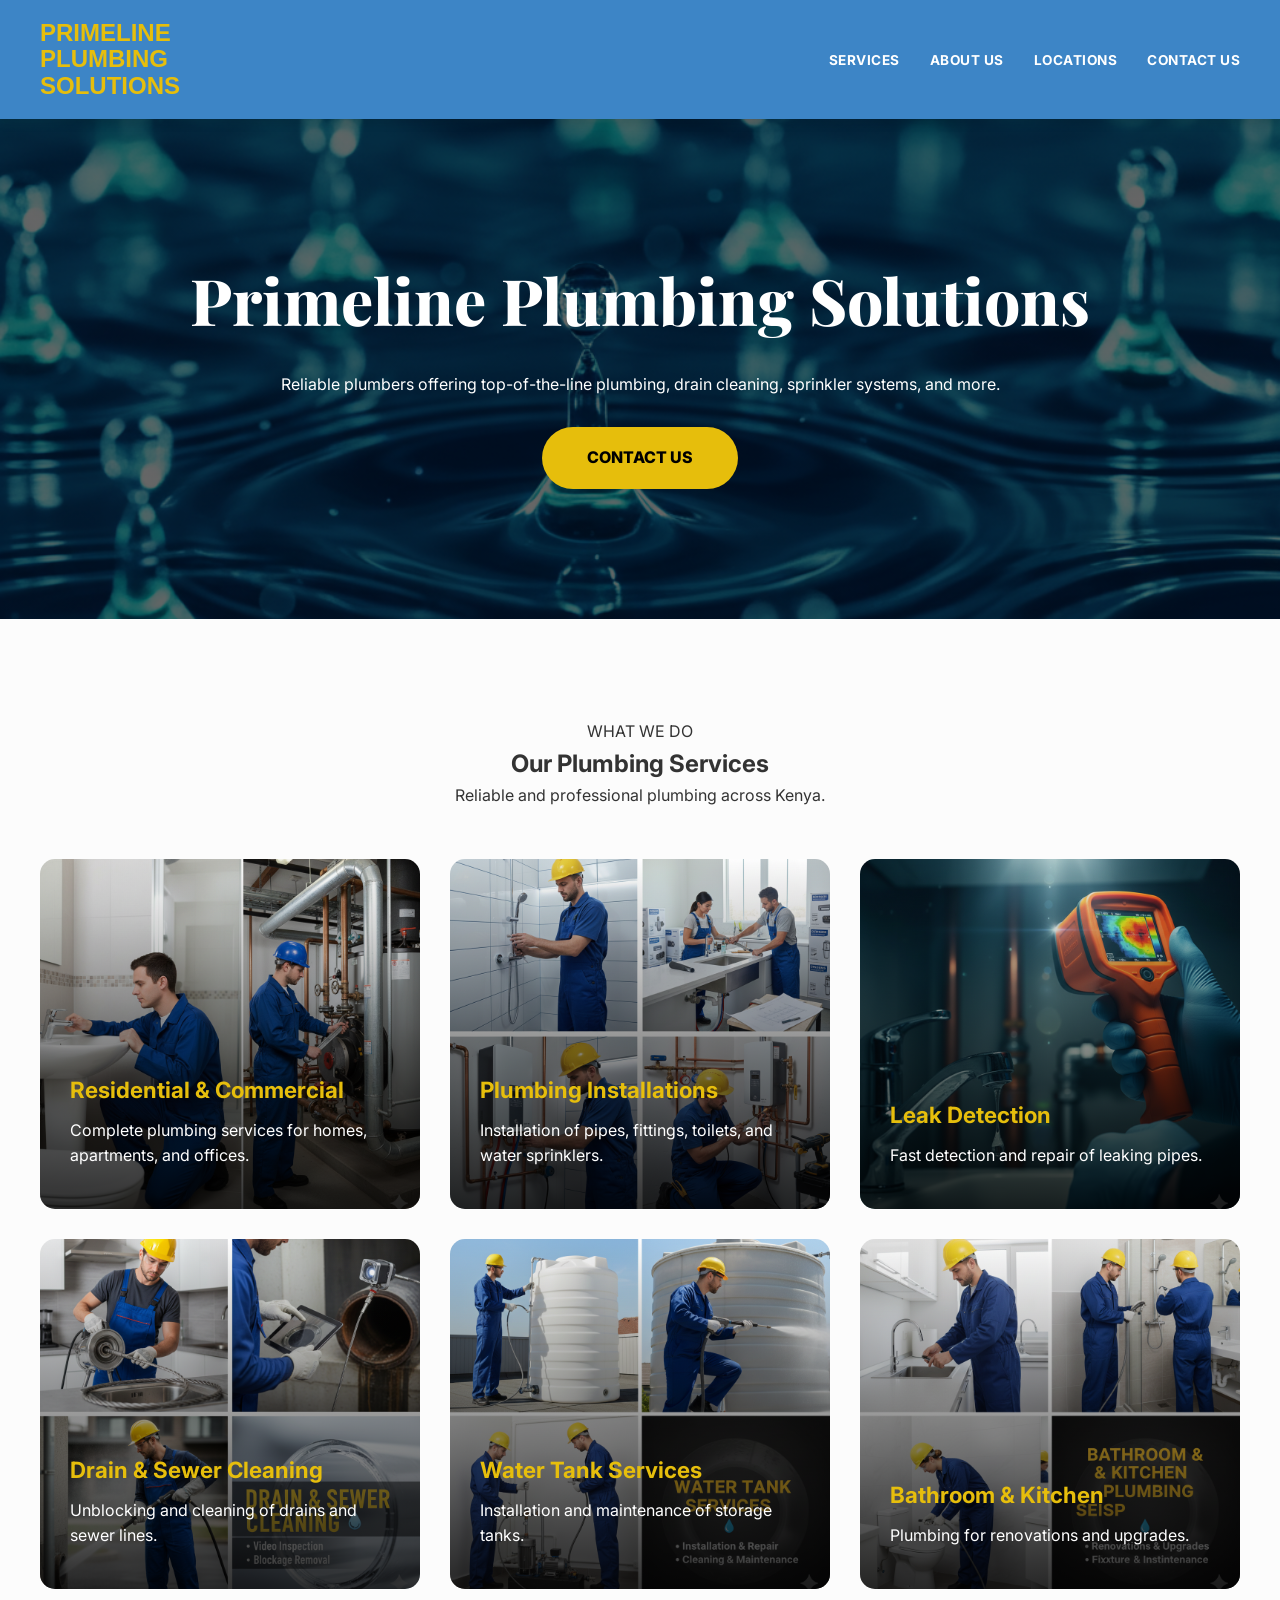
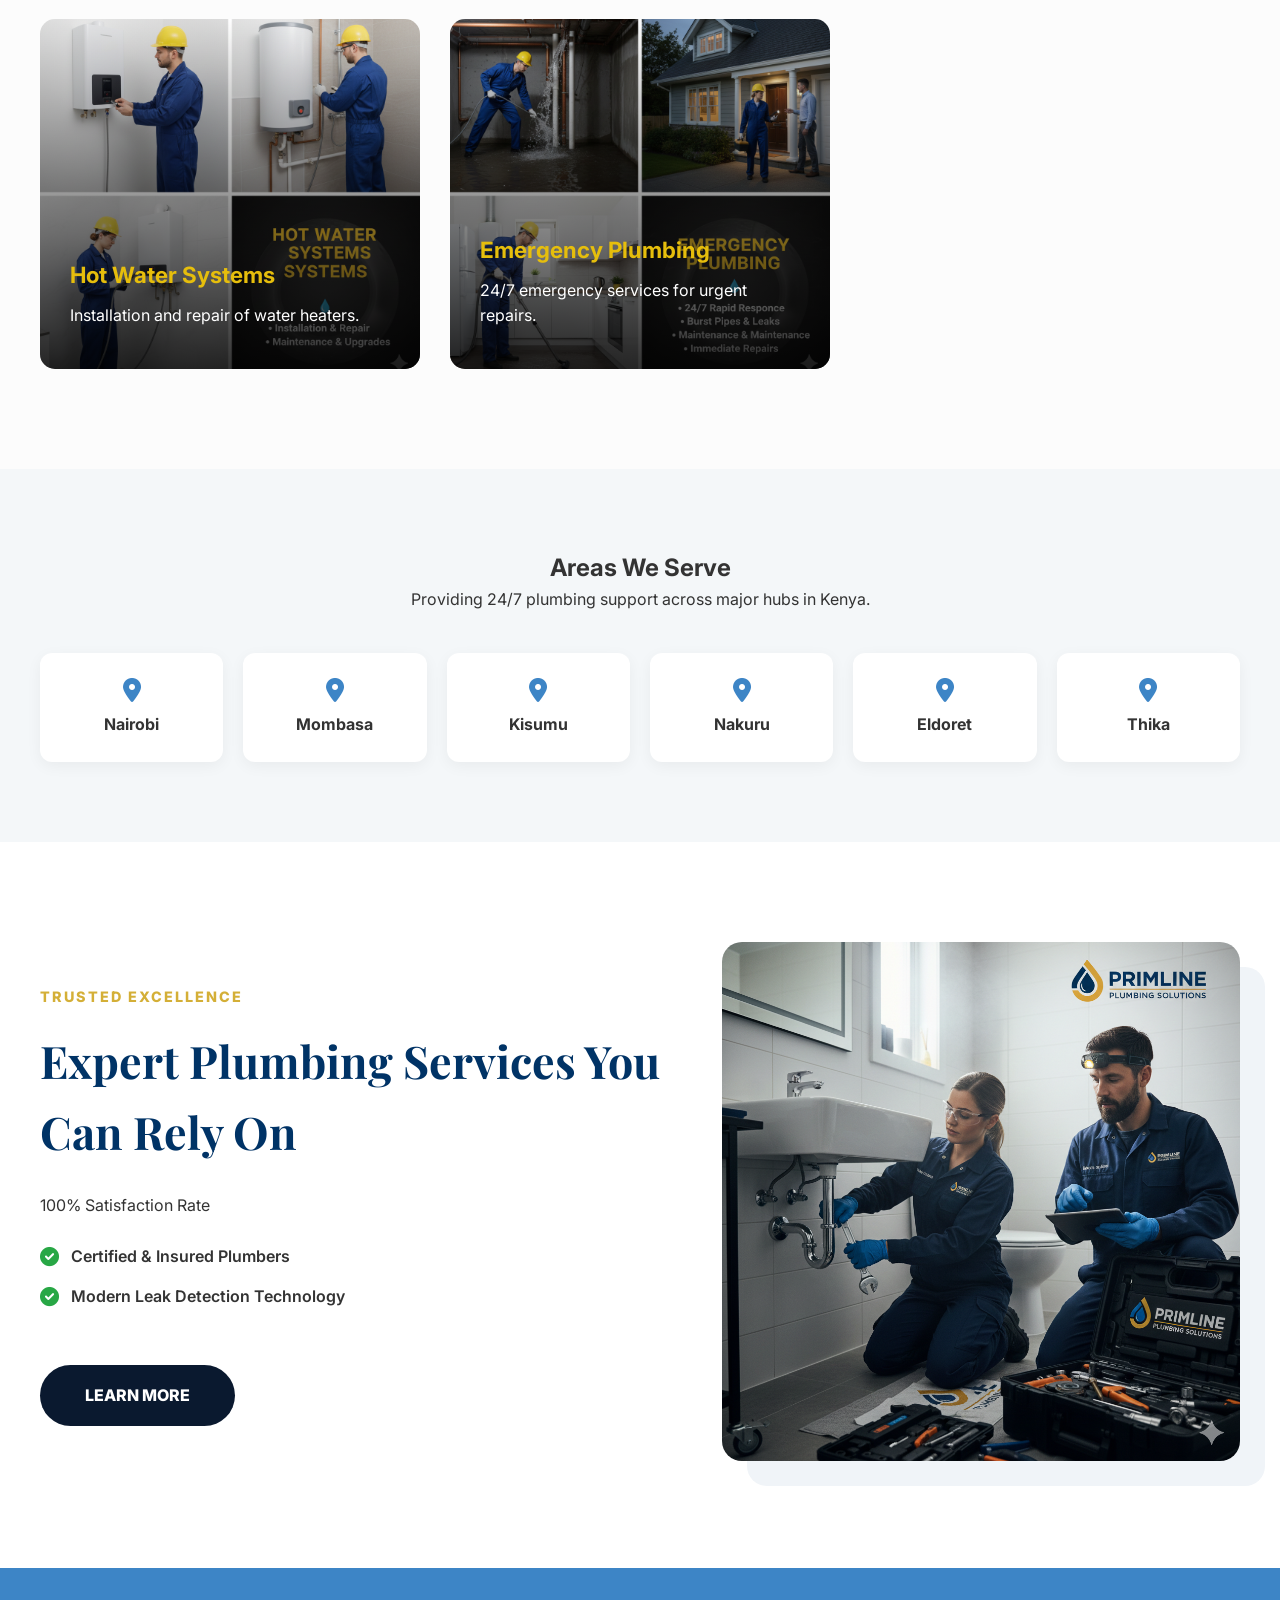
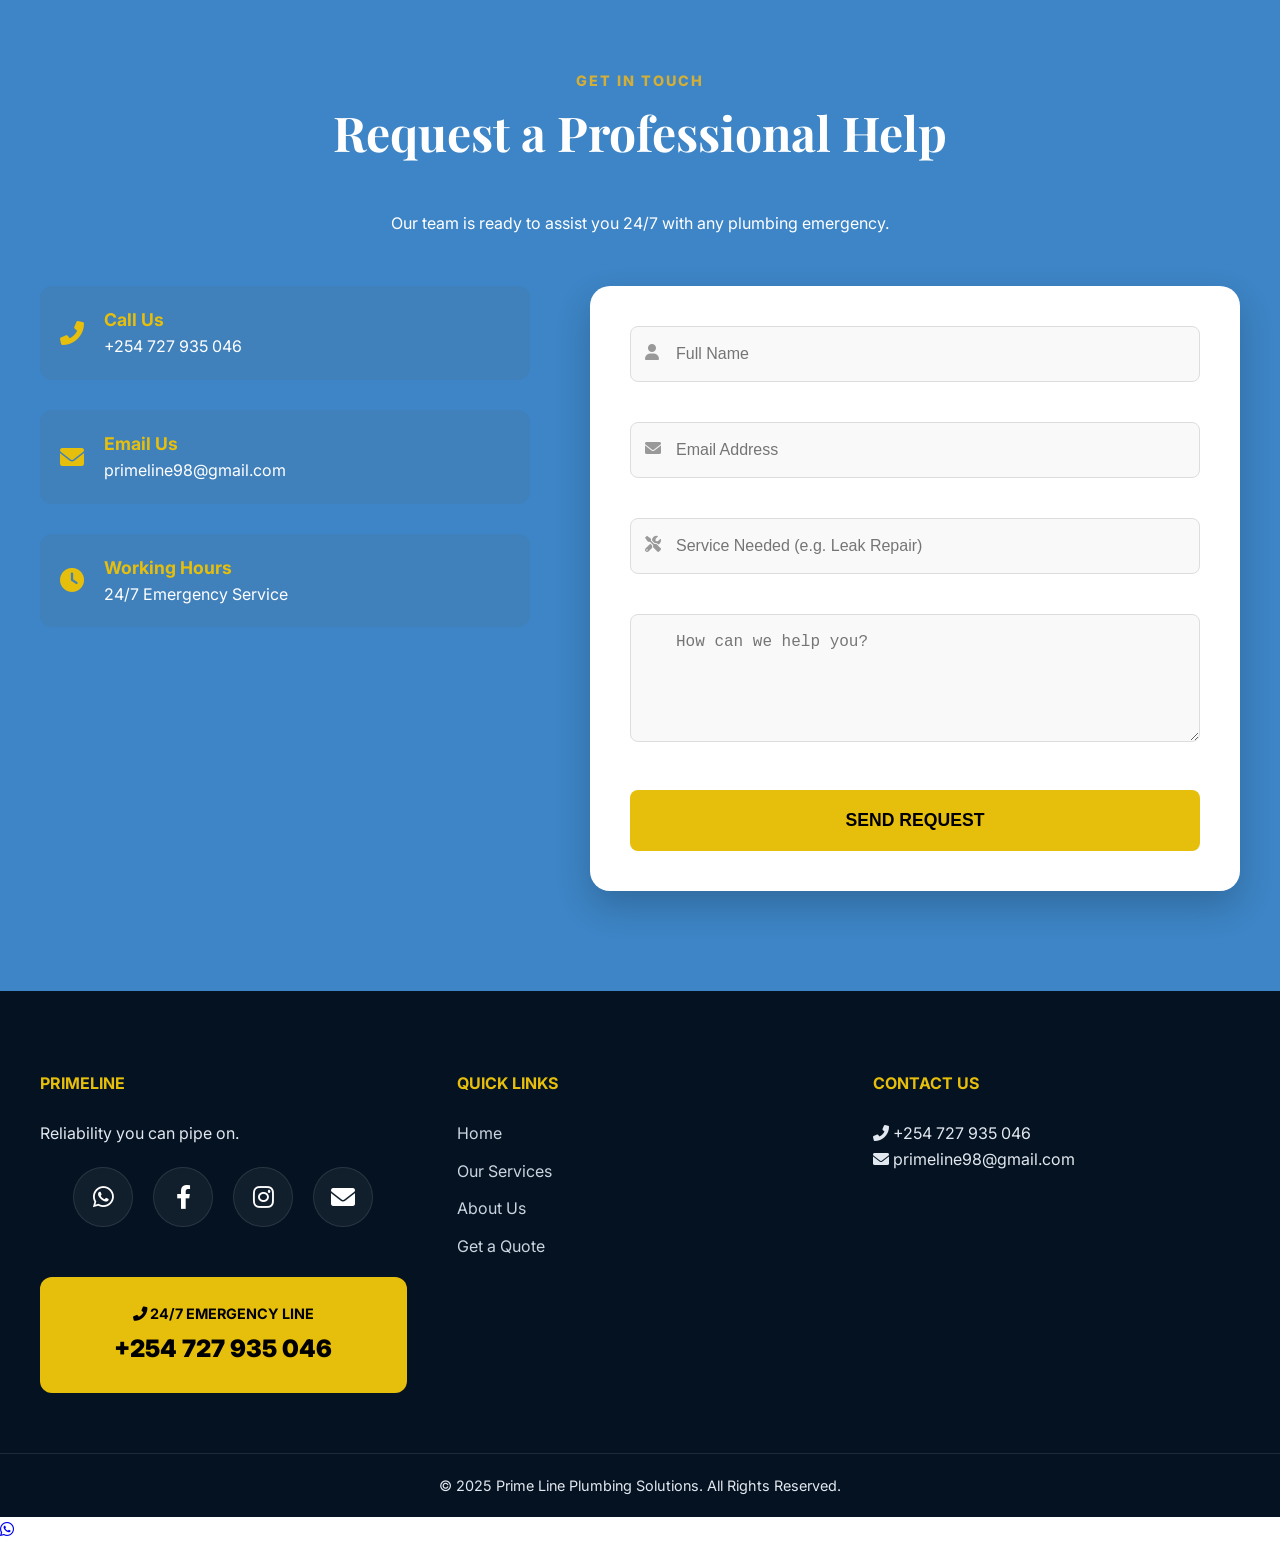
<file: index.html>
<!DOCTYPE html>
<html lang="en">
<head>
    <meta charset="UTF-8">
    <meta name="viewport" content="width=device-width, initial-scale=1.0">
   <link rel="shortcut icon" href="images/water-droplets.png" type="image/x-icon">
    <title>PRIMELINE SOLUTIONS LIMITED</title>
    <link href="https://fonts.googleapis.com/css2?family=Inter:wght@400;700;800&family=Playfair+Display:ital,wght@0,600;1,600&display=swap" rel="stylesheet">
    <link rel="stylesheet" href="https://cdnjs.cloudflare.com/ajax/libs/font-awesome/6.0.0/css/all.min.css">
    <link rel="stylesheet" href="style.css">
</head>
<body id="top">

    <header>
        <div class="container header-container">
            <div class="logo">
                <span>PRIMELINE</span>
                <span>PLUMBING</span>
                <span>SOLUTIONS</span>
            </div>
            <nav id="main-nav" class="main-nav">
                <ul>
                    <li><a href="#services">Services</a></li>
                    <li><a href="#about">About Us</a></li>
                    <li><a href="#locations">Locations</a></li>
                    <li><a href="#contact">Contact Us</a></li>
                </ul>
            </nav>
        </div>
    </header>

    <section class="hero-banner">
        <div class="container">
            <h1>Primeline Plumbing Solutions</h1>
            <p>Reliable plumbers offering top-of-the-line plumbing, drain cleaning, sprinkler systems, and more.</p>
            <a href="#contact" class="cta-button">Contact Us</a>
        </div>
    </section>

    <main>
        <section id="services" class="services-section">
            <div class="container">
                <div class="services-header">
                    <span class="top-line">WHAT WE DO</span>
                    <h2>Our Plumbing Services</h2>
                    <p>Reliable and professional plumbing across Kenya.</p>
                    <div class="blue-divider"></div>
                </div>

                <div class="services-grid">
                    <div class="service-box res-com-bg">
                        <h3>Residential & Commercial</h3>
                        <p>Complete plumbing services for homes, apartments, and offices.</p>
                    </div>
                    <div class="service-box install-bg">
                        <h3>Plumbing Installations</h3>
                        <p>Installation of pipes, fittings, toilets, and water sprinklers.</p>
                    </div>
                    <div class="service-box leak-bg">
                        <h3>Leak Detection</h3>
                        <p>Fast detection and repair of leaking pipes.</p>
                    </div>
                    <div class="service-box drain-bg">
                        <h3>Drain & Sewer Cleaning</h3>
                        <p>Unblocking and cleaning of drains and sewer lines.</p>
                    </div>
                    <div class="service-box tank-bg">
                        <h3>Water Tank Services</h3>
                        <p>Installation and maintenance of storage tanks.</p>
                    </div>
                    <div class="service-box kitchen-bg">
                        <h3>Bathroom & Kitchen</h3>
                        <p>Plumbing for renovations and upgrades.</p>
                    </div>
                    <div class="service-box heater-bg">
                        <h3>Hot Water Systems</h3>
                        <p>Installation and repair of water heaters.</p>
                    </div>
                    <div class="service-box emergency-bg">
                        <h3>Emergency Plumbing</h3>
                        <p>24/7 emergency services for urgent repairs.</p>
                    </div>
                </div>
            </div>
        </section>

        <section id="locations" class="section-locations">
            <div class="container">
                <h2>Areas We Serve</h2>
                <p>Providing 24/7 plumbing support across major hubs in Kenya.</p>
                <div class="locations-grid">
                    <div class="location-card"><i class="fas fa-map-marker-alt"></i> <span>Nairobi</span></div>
                    <div class="location-card"><i class="fas fa-map-marker-alt"></i> <span>Mombasa</span></div>
                    <div class="location-card"><i class="fas fa-map-marker-alt"></i> <span>Kisumu</span></div>
                    <div class="location-card"><i class="fas fa-map-marker-alt"></i> <span>Nakuru</span></div>
                    <div class="location-card"><i class="fas fa-map-marker-alt"></i> <span>Eldoret</span></div>
                    <div class="location-card"><i class="fas fa-map-marker-alt"></i> <span>Thika</span></div>
                </div>
            </div>
        </section>

        <section id="about" class="about-section">
            <div class="container">
                <div class="about-flex">
                    <div class="about-text">
                        <span class="subtitle">Trusted Excellence</span>
                        <h2>Expert Plumbing Services You Can Rely On</h2>
                        
                        <div class="counter-wrapper">
                            <span id="counter">0</span>% Satisfaction Rate
                        </div>

                        <ul class="perks-list">
                            <li><i class="fas fa-check-circle"></i> Certified & Insured Plumbers</li>
                            <li><i class="fas fa-check-circle"></i> Modern Leak Detection Technology</li>
                        </ul>
                        <a href="#contact" class="cta-button" style="background:#0a192f; color:white;">Learn More</a>
                    </div>
                    <div class="about-image">
                        <img src="images/plumbers at work.png" alt="Prime Line Plumbers at work">
                    </div>
                </div>
            </div>
        </section>

       <section id="contact" class="section-contact">
    <div class="container">
        <div class="contact-header">
            <span class="subtitle">GET IN TOUCH</span>
            <h2>Request a Professional Help</h2>
            <p>Our team is ready to assist you 24/7 with any plumbing emergency.</p>
        </div>

        <div class="contact-wrapper">
            <div class="contact-info">
                <div class="info-item">
                    <i class="fas fa-phone-alt"></i>
                    <div>
                        <h4>Call Us</h4>
                        <p>+254 727 935 046</p>
                    </div>
                </div>
                <div class="info-item">
                    <i class="fas fa-envelope"></i>
                    <div>
                        <h4>Email Us</h4>
                        <p>primeline98@gmail.com</p>
                    </div>
                </div>
                <div class="info-item">
                    <i class="fas fa-clock"></i>
                    <div>
                        <h4>Working Hours</h4>
                        <p>24/7 Emergency Service</p>
                    </div>
                </div>
            </div>

            <form class="contact-form">
                <div class="input-group">
                    <i class="fas fa-user"></i>
                    <input type="text" placeholder="Full Name" required>
                </div>
                <div class="input-group">
                    <i class="fas fa-envelope"></i>
                    <input type="email" placeholder="Email Address" required>
                </div>
                <div class="input-group">
                    <i class="fas fa-tools"></i>
                    <input type="text" placeholder="Service Needed (e.g. Leak Repair)">
                </div>
                <div class="input-group">
                    <textarea rows="5" placeholder="How can we help you?"></textarea>
                </div>
                <button type="submit" class="submit-btn">Send Request</button>
            </form>
        </div>
    </div>
</section>
    </main>

    <footer class="main-footer">
        <div class="container footer-grid">
            <div class="footer-column">
                <h3 class="footer-logo">PRIMELINE</h3>
                <p>Reliability you can pipe on.</p>
               <div class="contact-info">
    <div class="social-icon-wrapper">
    <a href="https://wa.me/254727935046?text=Hello%20Prime%20Line,%20I%20need%20plumbing%20assistance." 
       class="icon-link wa" 
       target="_blank" 
       rel="noopener noreferrer" 
       title="Chat on WhatsApp">
        <i class="fab fa-whatsapp"></i>
    </a>

    <a href="https://facebook.com/your-page-link" 
       class="icon-link fb" 
       target="_blank" 
       rel="noopener noreferrer" 
       title="Follow us on Facebook">
        <i class="fab fa-facebook-f"></i>
    </a>

    <a href="https://instagram.com/your-username" 
       class="icon-link ig" 
       target="_blank" 
       rel="noopener noreferrer" 
       title="Follow us on Instagram">
        <i class="fab fa-instagram"></i>
    </a>

    <a href="mailto:primeline98@gmail.com" 
       class="icon-link mail" 
       title="Email Us">
        <i class="fas fa-envelope"></i>
    </a>
</div>

   <a href="tel:+254727935046" class="emergency-link-wrapper">
    <div class="emergency-call-box">
        <h4><i class="fas fa-phone-alt"></i> 24/7 EMERGENCY LINE</h4>
        <p>+254 727 935 046</p>
    </div>
</a>
</div>
            </div>
            <div class="footer-column">
                <h3>Quick Links</h3>
                <ul class="footer-links">
                    <li><a href="#top">Home</a></li>
                    <li><a href="#services">Our Services</a></li>
                    <li><a href="#about">About Us</a></li>
                    <li><a href="#contact">Get a Quote</a></li>
                </ul>
            </div>
            <div class="footer-column">
                <h3>Contact Us</h3>
                <p><i class="fas fa-phone-alt"></i> +254 727 935 046</p>
                <p><i class="fas fa-envelope"></i> primeline98@gmail.com</p>
            </div>
        </div>
        <div class="footer-bottom">
            <p>&copy; 2025 Prime Line Plumbing Solutions. All Rights Reserved.</p>
        </div>
    </footer>
    <div id="success-modal" class="success-modal">
        <div class="modal-content">
            <div class="success-icon"><i class="fas fa-check-circle"></i></div>
            <h3>Message Sent!</h3>
            <p>Thank you for contacting Prime Line. We will get back to you shortly.</p>
            <button onclick="closeModal()" class="close-btn">Great!</button>
        </div>
    </div>
    <a href="https://wa.me/254727935046?text=Hello%20Prime%20Line%20Plumbing,%20I%20need%20help%20with%20a%20plumbing%20issue." 
   class="floating-whatsapp" 
   target="_blank">
    <i class="fab fa-whatsapp"></i>
</a>

    <script>
        document.addEventListener("DOMContentLoaded", () => {
            // 1. Counter Logic
            let count = 0;
            const counterElement = document.getElementById("counter");
            if (counterElement) {
                const interval = setInterval(() => {
                    if (count >= 100) {
                        clearInterval(interval);
                    } else {
                        count++;
                        counterElement.textContent = count;
                    }
                }, 20);
            }

            // 2. Form Submission
            const contactForm = document.querySelector('.contact-form');
            const modal = document.getElementById('success-modal');

            if (contactForm) {
                contactForm.addEventListener('submit', function(e) {
                    e.preventDefault();
                    if (modal) { modal.style.display = 'flex'; }
                });
            }
        });

        // 3. Modal Close
        function closeModal() {
            const modal = document.getElementById('success-modal');
            if (modal) { modal.style.display = 'none'; }
            document.querySelector('.contact-form').reset();
        }
    </script>
</body>
</html>
</file>
<file: style.css>
/* 1. Global Setup */
* {
    box-sizing: border-box;
    margin: 0;
    padding: 0;
}

:root {
    --primary-blue: #3d85c6;
    --dark-navy: #051221;
    --pure-white: #ffffff;
    --accent-yellow: #e6be0c;
    --success-green: #28a745;
}

html {
    scroll-behavior: smooth;
}

body {
    font-family: 'Inter', sans-serif;
    line-height: 1.6;
    color: #333;
}

.container {
    width: 100%;
    max-width: 1300px;
    margin: 0 auto;
    padding: 0 40px;
}

/* 2. Header & Logo Styling */
header {
    background-color: var(--primary-blue);
    padding: 20px 0;
    width: 100%;
    position: sticky;
    top: 0;
    z-index: 1000;
    box-shadow: 0 4px 10px rgba(0,0,0,0.1);
}

.header-container {
    display: flex;
    justify-content: space-between;
    align-items: center;
}

.logo {
    font-family: sans-serif;
    font-size: 1.5rem;
    font-weight: 900;
    line-height: 1.1;
    color: var(--accent-yellow);
    display: flex;
    flex-direction: column;
    width: fit-content;
}

/* 3. Navigation */
.main-nav ul {
    display: flex;
    list-style: none;
    gap: 30px;
}

.main-nav a {
    text-decoration: none;
    color: var(--pure-white);
    font-weight: 700;
    text-transform: uppercase;
    font-size: 0.85rem;
    letter-spacing: 0.5px;
    transition: all 0.3s ease;
}

.main-nav a:hover {
    color: var(--accent-yellow);
    transform: translateY(-2px);
}

/* 4. Hero Banner */
.hero-banner {
    background-image: linear-gradient(rgba(0, 0, 0, 0.6), rgba(0, 0, 0, 0.6)), 
                      url('images/water-droplets.png.png'); 
    background-size: cover;
    background-position: center;
    color: var(--pure-white);
    padding: 100px 20px;
    text-align: center;
    min-height: 500px;
    display: flex;
    align-items: center;
}

.hero-banner h1 {
    font-size: clamp(2.5rem, 6vw, 4rem);
    font-weight: 800;
    margin-bottom: 20px;
    font-family: 'Playfair Display', serif;
}

.cta-button {
    display: inline-block;
    margin-top: 30px;
    padding: 18px 45px;
    background-color: var(--accent-yellow);
    color: #000;
    text-decoration: none;
    font-weight: 800;
    text-transform: uppercase;
    border-radius: 50px;
    transition: all 0.3s ease;
}

.cta-button:hover {
    transform: scale(1.05);
    background-color: var(--pure-white);
}

/* 5. Services Grid */
.services-section {
    padding: 100px 0;
    background-color: #fcfcfc;
    text-align: center;
}

.services-grid {
    display: grid;
    grid-template-columns: repeat(auto-fit, minmax(300px, 1fr));
    gap: 30px;
    margin-top: 50px;
}

.service-box {
    position: relative;
    min-height: 350px;
    padding: 40px 30px;
    border-radius: 15px;
    display: flex;
    flex-direction: column;
    justify-content: flex-end;
    background-size: cover;
    background-position: center;
    overflow: hidden;
    color: white !important;
    transition: transform 0.4s ease;
}

.service-box:hover {
    transform: translateY(-15px);
}

.service-box::before {
    content: "";
    position: absolute;
    top: 0; left: 0; width: 100%; height: 100%;
    background: linear-gradient(transparent, rgba(0, 0, 0, 0.8));
    z-index: 1;
}

.service-box h3, .service-box p {
    position: relative;
    z-index: 2;
    text-align: left;
}

.service-box h3 {
    color: var(--accent-yellow) !important;
    font-size: 1.4rem;
    margin-bottom: 10px;
}

/* Background Images for Services */
.res-com-bg   { background-image: url('images/residential.png'); }
.install-bg   { background-image: url('images/plumbing.png'); }
.leak-bg      { background-image: url('images/leak.png.png'); }
.drain-bg     { background-image: url('images/drain.png'); }
.tank-bg      { background-image: url('images/tank.png'); }
.kitchen-bg   { background-image: url('images/bathroom.png'); }
.heater-bg    { background-image: url('images/hotwater.png'); }
.emergency-bg { background-image: url('images/emergency.png'); }

/* 6. About Section */
.about-section {
    padding: 100px 0;
    background-color: #fff;
}

.about-flex {
    display: flex;
    align-items: center;
    gap: 60px;
    flex-wrap: wrap;
}

.about-text {
    flex: 1.2;
    min-width: 320px;
}

.about-text h2 {
    font-size: 2.8rem;
    color: #003366;
    margin: 15px 0 25px;
    font-family: 'Playfair Display', serif;
}

.subtitle {
    color: #d4af37;
    font-weight: 800;
    text-transform: uppercase;
    letter-spacing: 2px;
    font-size: 0.9rem;
}

.perks-list {
    list-style: none;
    margin: 25px 0;
}

.perks-list li {
    margin-bottom: 15px;
    display: flex;
    align-items: center;
    gap: 12px;
    font-weight: 600;
}

.perks-list i {
    color: var(--success-green);
    font-size: 1.2rem;
}

.about-image {
    flex: 1;
    max-width: 550px;
}

.about-image img {
    width: 100%;
    border-radius: 20px;
    box-shadow: 25px 25px 0px #f0f4f8;
    transition: 0.3s;
}

/* 7. Locations */
.section-locations {
    padding: 80px 0;
    background-color: #f4f7f9;
    text-align: center;
}

.locations-grid {
    display: grid;
    grid-template-columns: repeat(auto-fill, minmax(160px, 1fr));
    gap: 20px;
    margin-top: 40px;
}

.location-card {
    background: #fff;
    padding: 25px;
    border-radius: 12px;
    box-shadow: 0 4px 15px rgba(0,0,0,0.05);
    transition: all 0.3s ease;
    font-weight: 700;
}

.location-card i {
    color: var(--primary-blue);
    margin-bottom: 10px;
    display: block;
    font-size: 1.5rem;
}

.location-card:hover {
    background-color: var(--primary-blue);
    color: white;
    transform: translateY(-5px);
}

.location-card:hover i { color: white; }

/* 8. Contact Form */
.section-contact {
    background-color: var(--primary-blue);
    padding: 100px 0;
    color: white;
}

.section-contact h2 {
    font-family: 'Playfair Display', serif;
    font-size: 3rem;
    margin-bottom: 40px;
    text-align: center;
}

.contact-form {
    max-width: 650px;
    margin: 0 auto;
    background: rgba(255, 255, 255, 0.1);
    padding: 50px;
    border-radius: 20px;
    backdrop-filter: blur(10px);
}

.contact-form input, 
.contact-form textarea {
    width: 100%;
    padding: 18px;
    margin-bottom: 20px;
    border: none;
    border-radius: 8px;
    font-size: 1rem;
}

.submit-btn {
    width: 100%;
    background-color: var(--accent-yellow);
    color: #000;
    padding: 20px;
    font-size: 1.1rem;
    font-weight: 800;
    text-transform: uppercase;
    border: none;
    border-radius: 8px;
    cursor: pointer;
    transition: 0.3s;
}

.submit-btn:hover {
    background-color: var(--pure-white);
    transform: scale(1.02);
}

/* 9. Footer */
.main-footer {
    background-color: var(--dark-navy);
    color: #e2e8f0;
    padding: 80px 0 20px;
}

.footer-grid {
    display: grid;
    grid-template-columns: repeat(auto-fit, minmax(250px, 1fr));
    gap: 50px;
}

.footer-column h3 {
    color: var(--accent-yellow);
    margin-bottom: 25px;
    text-transform: uppercase;
    font-size: 1rem;
}

.footer-links { list-style: none; }
.footer-links li { margin-bottom: 12px; }
.footer-links a { color: #cbd5e0; text-decoration: none; transition: 0.3s; }
.footer-links a:hover { color: var(--accent-yellow); padding-left: 5px; }

.footer-bottom {
    margin-top: 60px;
    padding-top: 20px;
    border-top: 1px solid rgba(255,255,255,0.1);
    text-align: center;
    font-size: 0.9rem;
}

/* 10. Success Modal */
.success-modal {
    display: none;
    position: fixed;
    inset: 0;
    background: rgba(5, 18, 33, 0.95);
    backdrop-filter: blur(10px);
    z-index: 9999;
    align-items: center;
    justify-content: center;
}

.modal-content {
    background: white;
    padding: 50px;
    border-radius: 25px;
    text-align: center;
    max-width: 450px;
    color: #333;
}

/* 11. Mobile Utilities */
.mobile-call-btn {
    display: none;
}

@media (max-width: 768px) {
    .container { padding: 0 20px; }
    .header-container { flex-direction: column; gap: 20px; }
    .about-flex { flex-direction: column; text-align: center; }
    .about-image img { box-shadow: none; }
    
    .mobile-call-btn {
        display: flex;
        position: fixed;
        bottom: 20px;
        right: 20px;
        background: var(--success-green);
        color: white;
        padding: 15px 25px;
        border-radius: 50px;
        text-decoration: none;
        font-weight: 800;
        z-index: 2000;
        box-shadow: 0 10px 20px rgba(0,0,0,0.2);
    }
}

:target { scroll-margin-top: 100px; }

/* Hide floating button on very small screens if it covers content, 
   or keep it for high conversions */
@media (max-width: 768px) {
    .floating-whatsapp {
        bottom: 100px; /* Adjust so it doesn't overlap the mobile call bar */
        width: 50px;
        height: 50px;
        font-size: 25px;
    }
}
.contact-header {
    text-align: center;
    margin-bottom: 50px;
}

.contact-wrapper {
    display: flex;
    gap: 60px;
    align-items: flex-start;
    flex-wrap: wrap;
}

.contact-info {
    flex: 1;
    min-width: 300px;
    display: flex;
    flex-direction: column;
    gap: 30px;
}

.info-item {
    display: flex;
    align-items: center;
    gap: 20px;
    background: rgba(93, 86, 86, 0.1);
    padding: 20px;
    border-radius: 12px;
}

.info-item i {
    font-size: 1.5rem;
    color: var(--accent-yellow);
}

.info-item h4 {
    margin: 0;
    font-size: 1.1rem;
    color: var(--accent-yellow);
}

.contact-form {
    flex: 1.5;
    background: white;
    padding: 40px;
    border-radius: 20px;
    box-shadow: 0 15px 35px rgba(0,0,0,0.2);
}

/* Styling Input Groups with Icons */
.input-group {
    position: relative;
    margin-bottom: 20px;
}

.input-group i {
    position: absolute;
    left: 15px;
    top: 18px;
    color: #999;
}

.input-group input, 
.input-group textarea {
    padding-left: 45px !important; /* Move text over for the icon */
    border: 1px solid #ddd !important;
    background: #f9f9f9 !important;
    color: #333 !important;
}

.input-group input:focus {
    border-color: var(--primary-blue) !important;
    background: white !important;
}
/* Contact Grid Layout */
.contact-card-grid {
    display: grid;
    grid-template-columns: repeat(2, 1fr); /* 2x2 grid */
    gap: 15px;
    margin-bottom: 30px;
}

.contact-method-card {
    display: flex;
    flex-direction: column;
    align-items: center;
    justify-content: center;
    padding: 25px 10px;
    background: rgba(255, 255, 255, 0.05);
    border: 1px solid rgba(255, 255, 255, 0.1);
    border-radius: 12px;
    text-decoration: none;
    color: white;
    transition: all 0.3s ease;
}

.contact-method-card i {
    font-size: 2rem;
    margin-bottom: 10px;
}

.contact-method-card span {
    font-weight: 700;
    font-size: 0.9rem;
    text-transform: uppercase;
}

/* Brand Hover Colors */
.contact-method-card.wa:hover { background-color: #25D366; border-color: #25D366; }
.contact-method-card.fb:hover { background-color: #1877F2; border-color: #1877F2; }
.contact-method-card.ig:hover { background: linear-gradient(45deg, #f09433 0%, #e6683c 25%, #dc2743 50%, #cc2366 75%, #bc1888 100%); border-color: transparent; }
.contact-method-card.mail:hover { background-color: var(--accent-yellow); border-color: var(--accent-yellow); color: #000; }

.contact-method-card:hover {
    transform: translateY(-5px);
    box-shadow: 0 10px 20px rgba(0,0,0,0.2);
}

/* Emergency Box */
/* Removes the default underline and color from the link */
.emergency-link-wrapper {
    text-decoration: none;
    display: block; /* Makes the whole area clickable */
    width: 100%;
}

.emergency-call-box {
    background: var(--accent-yellow);
    color: #051221;
    padding: 30px;
    border-radius: 15px;
    text-align: center;
    transition: transform 0.3s ease, background-color 0.3s ease;
    cursor: pointer;
}

/* Adds a nice interaction effect when hovered */
.emergency-link-wrapper:hover .emergency-call-box {
    transform: scale(1.02);
    background-color: #a28813; /* Slightly brighter yellow on hover */
}
.emergency-call-box {
    background: var(--accent-yellow);
    color: #000;
    padding: 25px;
    border-radius: 12px;
    text-align: center;
}

.emergency-call-box h4 {
    text-transform: uppercase;
    font-size: 0.9rem;
    margin-bottom: 5px;
}

.emergency-call-box p {
    font-size: 1.5rem;
    font-weight: 900;
}
.social-icon-wrapper {
    display: flex;
    gap: 20px;
    justify-content: center; /* Centers the icons */
    padding: 20px 0;
}

.icon-link {
    width: 60px;
    height: 60px;
    background: rgba(255, 255, 255, 0.05); /* Very subtle transparent background */
    border: 1px solid rgba(255, 255, 255, 0.1);
    border-radius: 50%; /* Makes them perfect circles */
    display: flex;
    align-items: center;
    justify-content: center;
    color: white;
    font-size: 1.5rem;
    text-decoration: none;
    transition: all 0.4s cubic-bezier(0.175, 0.885, 0.32, 1.275); /* Smooth "pop" effect */
}

/* Hover States with Brand Colors */
.icon-link.wa:hover { 
    background-color: #25D366; 
    box-shadow: 0 0 20px rgba(37, 211, 102, 0.4); 
}

.icon-link.fb:hover { 
    background-color: #1877F2; 
    box-shadow: 0 0 20px rgba(24, 119, 242, 0.4); 
}

.icon-link.ig:hover { 
    background: linear-gradient(45deg, #f09433, #dc2743, #bc1888); 
    box-shadow: 0 0 20px rgba(220, 39, 67, 0.4); 
}

.icon-link.mail:hover { 
    background-color: var(--accent-yellow); 
    color: #000; 
    box-shadow: 0 0 20px rgba(230, 190, 12, 0.4); 
}

.icon-link:hover {
    transform: translateY(-8px) scale(1.1); /* Lifts and grows slightly */
    border-color: transparent;
}
</file>
